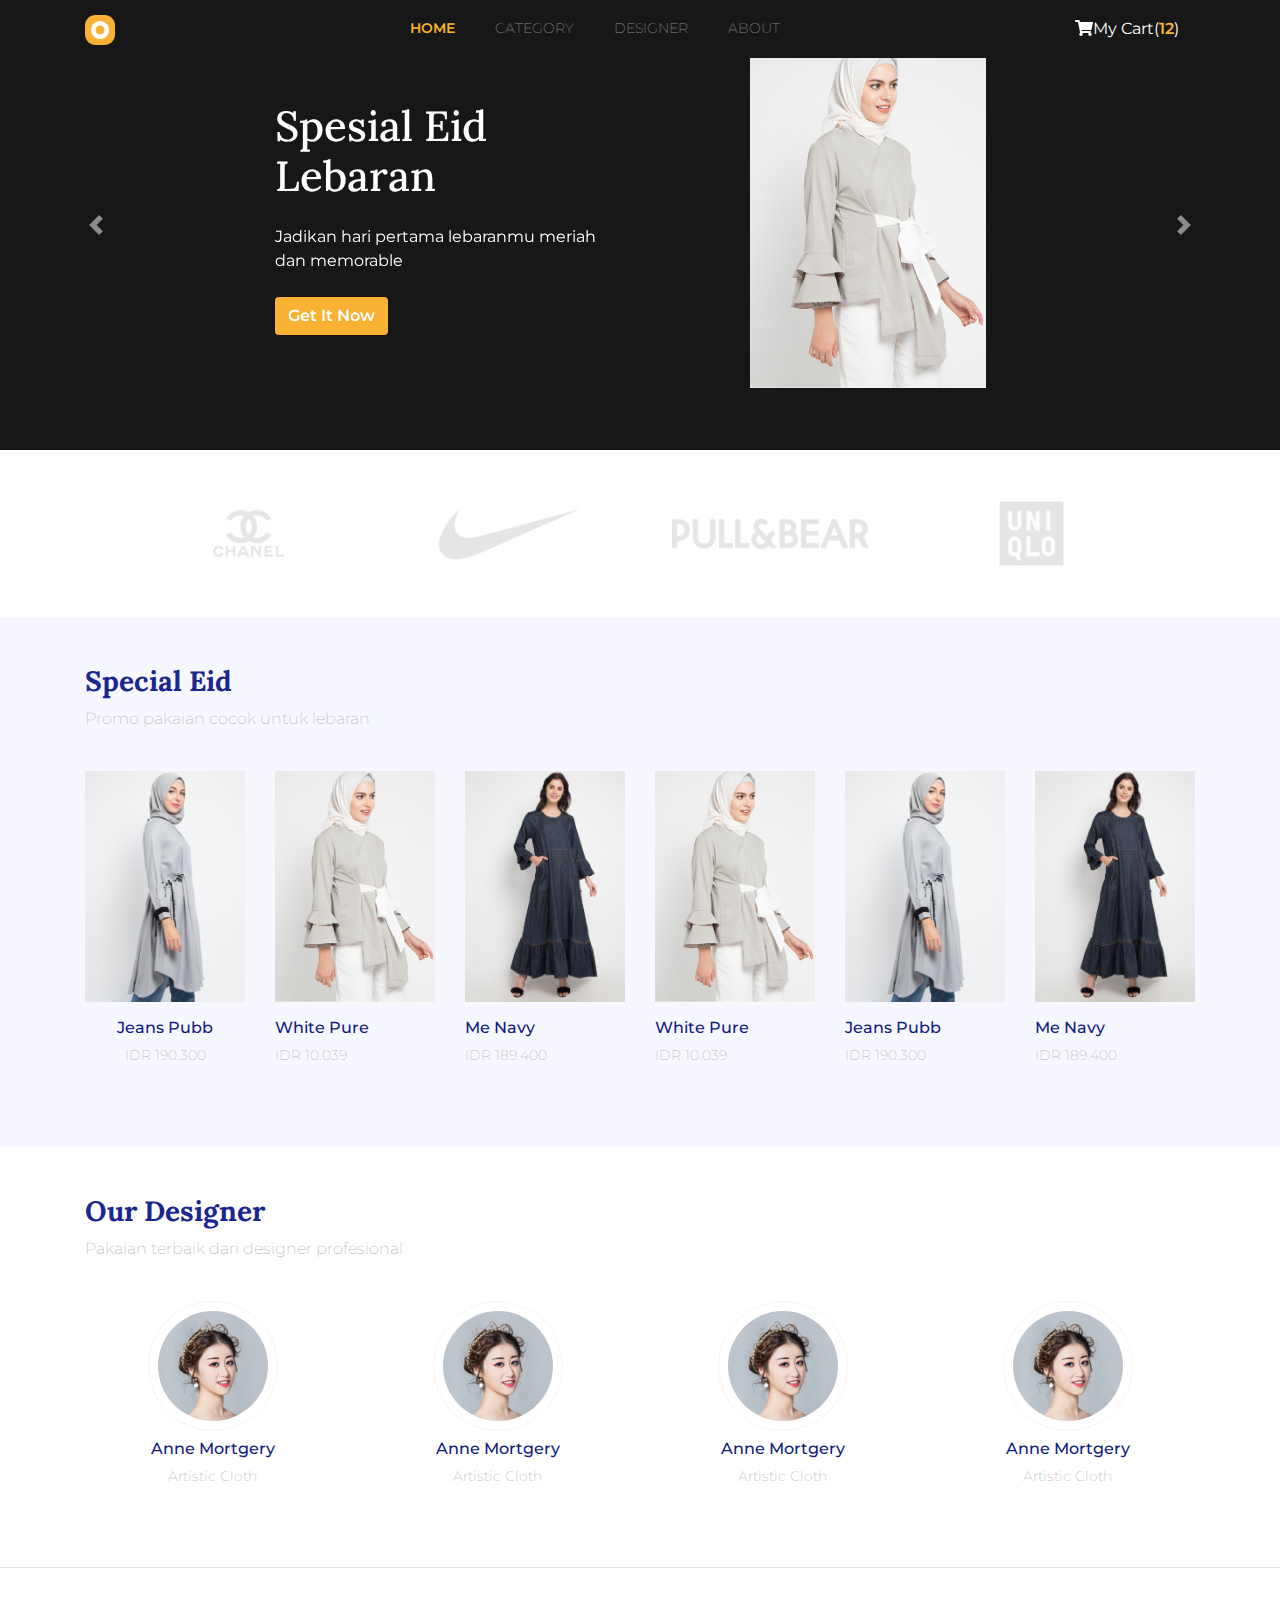
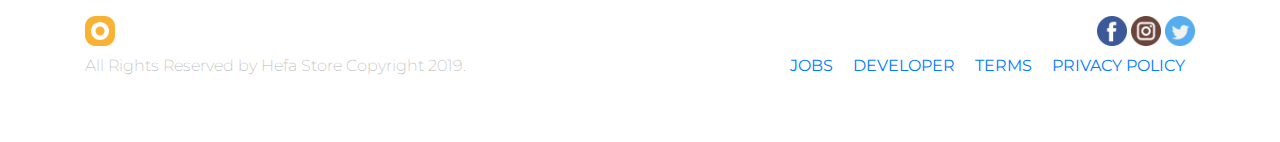
<file: index.html>
<!doctype html>
<html lang="en">
  <head>
    <!-- Required meta tags -->
    <meta charset="utf-8">
    <meta name="viewport" content="width=device-width, initial-scale=1, shrink-to-fit=no">

    <!-- Bootstrap CSS -->
    <link rel="stylesheet" href="css/bootstrap.min.css">

    <!-- Font Awesome -->
    <link rel="stylesheet" href="css/all.css">

    <!-- Google Fonts -->
    <link rel="preconnect" href="https://fonts.googleapis.com">
    <link rel="preconnect" href="https://fonts.gstatic.com" crossorigin>    
    <link href="https://fonts.googleapis.com/css2?family=Lora:wght@400;700&family=Montserrat:wght@200;400;600&display=swap" rel="stylesheet">

    <!-- My CSS -->
    <link rel="stylesheet" href="css/style.css">

    <title>Hefa Store</title>
  </head>
  <body>
    <!-- Navbar --> 
    <nav class="navbar navbar-expand-lg navbar-dark fixed-top">
      <div class="container">
        <a class="navbar-brand" href="#">
          <img src="asset/elements/logo_small.png" width="30" height="30" alt="">
        </a>
        <button class="navbar-toggler" type="button" data-toggle="collapse" data-target="#navbarNav" aria-controls="navbarNav" aria-expanded="false" aria-label="Toggle navigation">
          <span class="navbar-toggler-icon"></span>
        </button>
        <div class="collapse navbar-collapse" id="navbarNav">
          <ul class="navbar-nav text-uppercase mx-auto">
            <li class="nav-item active">
              <a class="nav-link" href="#">Home</a>
            </li>
            <li class="nav-item">
              <a class="nav-link" href="#">Category</a>
            </li>
            <li class="nav-item">
              <a class="nav-link" href="#">Designer</a>
            </li>
            <li class="nav-item-last">
              <a class="nav-link" href="#">About</a>
            </li>
          </ul>
          <a href="" class="nav-link text-white"><i class="fas fa-shopping-cart"></i>My Cart(<span>12</span>)</a>
        </div>
       </div>
      </nav>
    <!-- Navbar Ends Here -->

    <!-- Carousel -->
    <div id="carouselExampleControls" class="carousel slide" data-ride="carousel">
      <div class="carousel-inner">
        <div class="container pt-5">
        <div class="carousel-item active">
          <div class="row align-items-center">
            <div class="col-md-4 offset-2 text-white">
              <h1>Spesial Eid Lebaran</h1>
              <p class="mt-4 mb-4">Jadikan hari pertama lebaranmu meriah dan memorable</p>
              <a href="singlepage.html" class="btn btn-carousel text-white">Get It Now</a>
            </div>
            <div class="col-md-5 offset-1 d-none d-md-block">
              <img src="asset/elements/p.png">
            </div>
          </div>
        </div>
        <!-- <div class="carousel-item">
          <div class="row align-items-center">
            <div class="col-4 offset-2 text-white">
              <h1>Spesial Eid Lebaran</h1>
              <p class="mt-4 mb-4">Jadikan hari pertama lebaranmu meriah dan memorable</p>
              <a href="" class="btn text-white">Get It Now</a>
            </div>
            <div class="col-5 offset-1">
              <img src="asset/elements/p.png">
            </div>
          </div>
        </div> -->
        <!-- <div class="carousel-item">
          <div class="row align-items-center">
            <div class="col-4 offset-2 text-white">
              <h1>Spesial Eid Lebaran</h1>
              <p class="mt-4 mb-4">Jadikan hari pertama lebaranmu meriah dan memorable</p>
              <a href="" class="btn text-white">Get It Now</a>
            </div>
            <div class="col-5 offset-1">
              <img src="asset/elements/p.png">
            </div>
          </div>
        </div> -->
      </div>
      </div>
      <a class="carousel-control-prev" href="#carouselExampleControls" role="button" data-slide="prev">
        <span class="carousel-control-prev-icon" aria-hidden="true"></span>
        <span class="sr-only">Previous</span>
      </a>
      <a class="carousel-control-next" href="#carouselExampleControls" role="button" data-slide="next">
        <span class="carousel-control-next-icon" aria-hidden="true"></span>
        <span class="sr-only">Next</span>
      </a>
    </div>
    <!-- Carousel End -->

    <!-- Brands -->
    <section class="brands">
      <div class="container">
        <div class="row p-5 text-center">
          <div class="col-md">
            <img src="asset/brands/cc.png" class="img-fluid">
          </div>
          <div class="col-md">
            <img src="asset/brands/nike.png" class="img-fluid">
          </div>
          <div class="col-md">
            <img src="asset/brands/pnb.png" class="img-fluid">
          </div>
          <div class="col-md">
            <img src="asset/brands/uniqlo.png" class="img-fluid">
          </div>
        </div>
      </div>
    </section>
    <!-- Brands End -->

    <!-- Features -->
    <section class="features p-5">
      <div class="container">
        <div class="row">
          <div class="col">
            <h3>Special Eid</h3>
            <p>Promo pakaian cocok untuk lebaran</p>
          </div>
        </div>
        <div class="row pt-4">
          <div class="col-6 col-sm-4 col-md-3 col-lg-2">
            <figure class="figure">
            <div class="figure-img">
                <img src="asset/elements/p-8.png" class="figure-img img-fluid" alt="A generic square placeholder image with rounded corners in a figure.">     
              <a href="" class="d-flex justify-content-center">
                <img src="asset/img/detail.png" class="align-self-center">
              </a>
              </div>
              <figcaption class="figure-caption text-center">
                <h5>Jeans Pubb</h5>
                <p>IDR 190.300</p>
              </figcaption>
            </figure>
          </div>
          <div class="col-6 col-sm-4 col-md-3 col-lg-2">
            <figure class="figure">
              <div class="figure-img">
                <img src="asset/elements/p-9.png" class="figure-img img-fluid" alt="A generic square placeholder image with rounded corners in a figure.">     
              <a href="" class="d-flex justify-content-center">
                <img src="asset/img/detail.png" class="align-self-center">
              </a>
              </div>
              <figcaption class="figure-caption">
                <h5>White Pure</h5>
                <p>IDR 10.039</p>
              </figcaption>
            </figure>
          </div>
          <div class="col-6 col-sm-4 col-md-3 col-lg-2">
            <figure class="figure">
              <div class="figure-img">
                <img src="asset/elements/p-19.png" class="figure-img img-fluid" alt="A generic square placeholder image with rounded corners in a figure.">     
              <a href="" class="d-flex justify-content-center">
                <img src="asset/img/detail.png" class="align-self-center">
              </a>
              </div>
              <figcaption class="figure-caption">
                <h5>Me Navy</h5>
                <p>IDR 189.400</p>
              </figcaption>
            </figure>
            </div>
          <div class="col-6 col-sm-4 col-md-3 col-lg-2">
            <figure class="figure">
              <div class="figure-img">
                <img src="asset/elements/p-9.png" class="figure-img img-fluid" alt="A generic square placeholder image with rounded corners in a figure.">     
              <a href="" class="d-flex justify-content-center">
                <img src="asset/img/detail.png" class="align-self-center">
              </a>
              </div>
              <figcaption class="figure-caption">
                <h5>White Pure</h5>
                <p>IDR 10.039</p>
              </figcaption>
            </figure>
            </div>
          <div class="col-6 col-sm-4 col-md-3 col-lg-2">
            <figure class="figure">
              <div class="figure-img">
                <img src="asset/elements/p-8.png" class="figure-img img-fluid" alt="A generic square placeholder image with rounded corners in a figure.">     
              <a href="" class="d-flex justify-content-center">
                <img src="asset/img/detail.png" class="align-self-center">
              </a>
              </div>
              <figcaption class="figure-caption">
                <h5>Jeans Pubb</h5>
                <p>IDR 190.300</p>
              </figcaption>
            </figure>
            </div>
          <div class="col-6 col-sm-4 col-md-3 col-lg-2">
            <figure class="figure">
              <div class="figure-img">
                <img src="asset/elements/p-19.png" class="figure-img img-fluid" alt="A generic square placeholder image with rounded corners in a figure.">     
              <a href="" class="d-flex justify-content-center">
                <img src="asset/img/detail.png" class="align-self-center">
              </a>
              </div>
              <figcaption class="figure-caption">
                <h5>Me Navy</h5>
                <p>IDR 189.400</p>
              </figcaption>
            </figure>
          </div>
        </div>
      </div>
      </section>
      <!-- Features -->

    
<!-- Our Designer -->
    <section class="designer p-5">
      <div class="container">
        <div class="row">
          <div class="col">
            <h3>Our Designer</h3>
            <p>Pakaian terbaik dari designer profesional
            </p>
          </div>
        </div>
        <div class="row pt-4 text-lg-center text-md-left">
          <div class="col-6 col-sm-4 col-md-3 col-lg-3">
            <figure class="figure">
            <img src="asset/designers/1.png" class="figure-img img-fluid">
              <figcaption class="figure-caption text-center">
                <h5>Anne Mortgery</h5>
                <p>Artistic Cloth</p>
              </figcaption>
            </figure>
          </div>
          <div class="col-6 col-sm-4 col-md-3 col-lg-3">
            <figure class="figure">
            <img src="asset/designers/1.png" class="figure-img img-fluid">
              <figcaption class="figure-caption text-center">
                <h5>Anne Mortgery</h5>
                <p>Artistic Cloth</p>
              </figcaption>
            </figure>
          </div>
          <div class="col-6 col-sm-4 col-md-3 col-lg-3">
            <figure class="figure">
            <img src="asset/designers/1.png" class="figure-img img-fluid">
              <figcaption class="figure-caption text-center">
                <h5>Anne Mortgery</h5>
                <p>Artistic Cloth</p>
              </figcaption>
            </figure>
          </div>
          <div class="col-6 col-sm-4 col-md-3 col-lg-3">
            <figure class="figure">
            <img src="asset/designers/1.png" class="figure-img img-fluid">
              <figcaption class="figure-caption text-center">
                <h5>Anne Mortgery</h5>
                <p>Artistic Cloth</p>
              </figcaption>
            </figure>
          </div>
        
        </div>
      </div>
    </section>
    <!-- Our Designer End -->


    <!-- Footer -->

    <footer class="border-top p-5">
    <div class="container">
      <div class="row justify-content-between align-items-center">
        <div class="col-1">
          <img src="asset/elements/logo_small.png" width="30px" height="30px">
        </div>
        <div class="col-2 text-right">
         <a href="">
           <img src="asset/img/social/fb.png">
          </a>
          <a href="">
            <img src="asset/img/social/ig.png">
           </a>
           <a href="">
            <img src="asset/img/social/twitter.png">
           </a>
        </div>
      </div>

      <div class="row mt-2 justify-content-between align-items-center">
        <div class="col-5">
          <p>All Rights Reserved by Hefa Store Copyright 2019.</p>
        </div>
        <div class="col-5">
          <ul class="d-flex text-uppercase">
            <a href="" class="footer-item">Jobs</a>
            <a href="" class="footer-item">Developer</a>
            <a href="" class="footer-item">Terms</a>
            <a href="" class="">Privacy Policy</a>
          </ul>
         </div>
      </div>

    </div>
    </footer>
    
    <!-- Footer End -->













    <!-- Optional JavaScript -->
    <!-- jQuery first, then Popper.js, then Bootstrap JS, then FontAwesome JS-->
    <script src="js/jquery-3.6.0.slim.min.js"></script>
    <script src="js/popper.min.js"></script>
    <script src="js/bootstrap.min.js"></script>
    <script src="js/all.js"></script>
  </body>
</html>
</file>
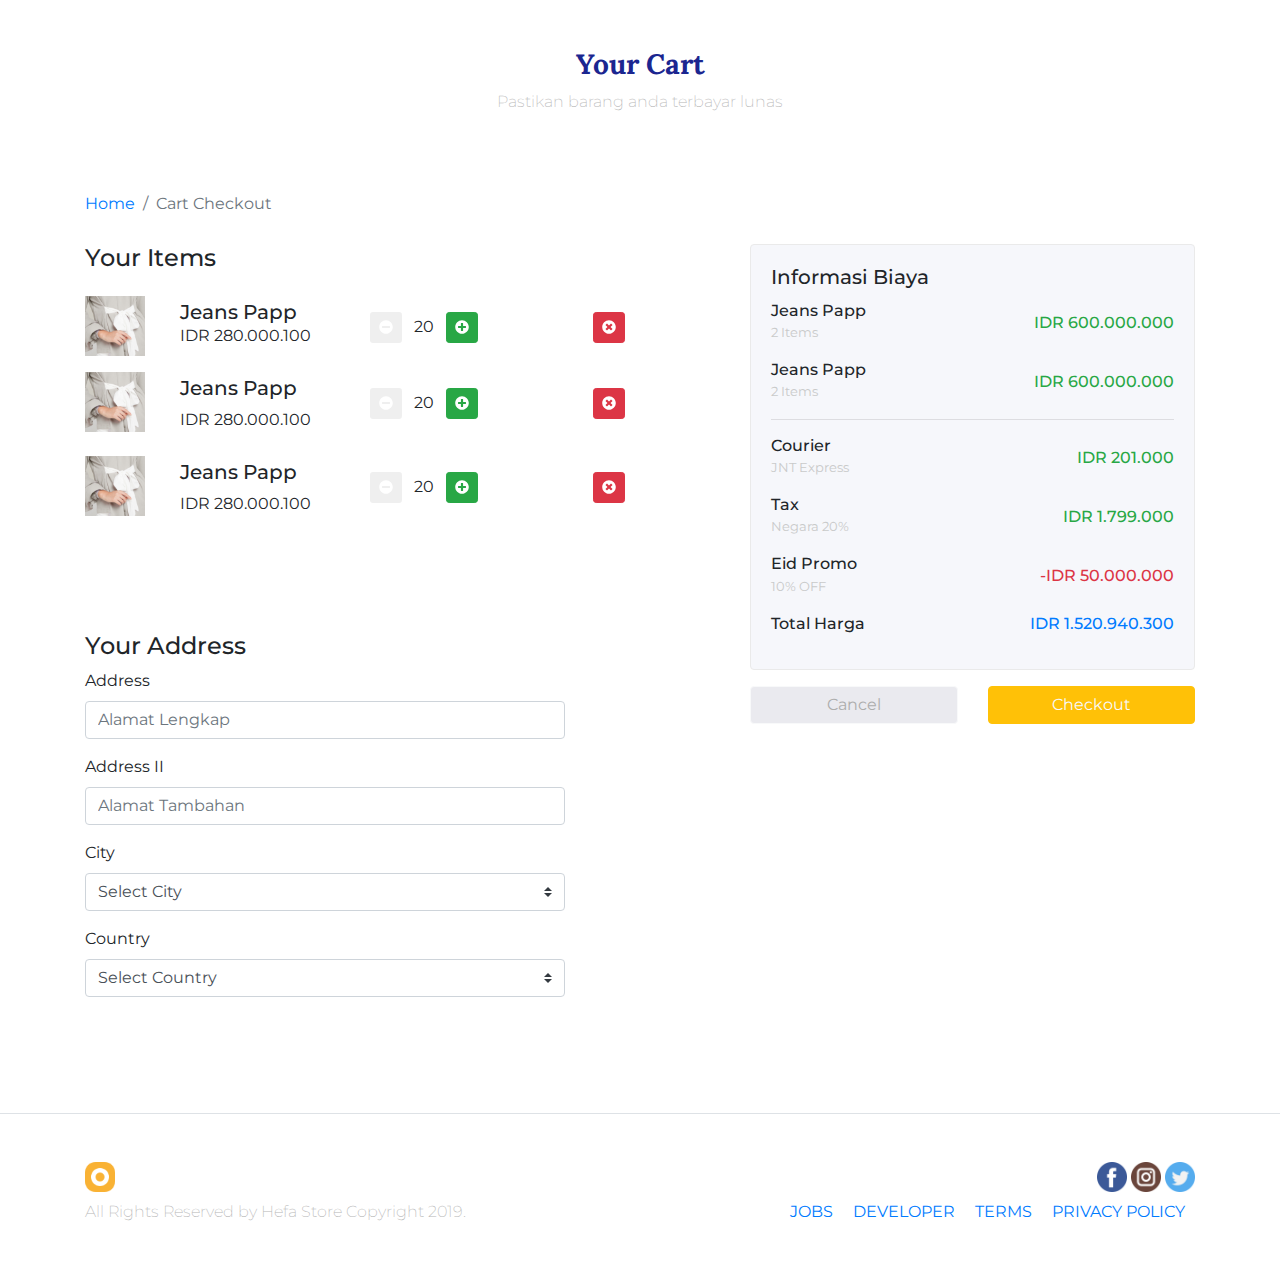
<file: cart.html>
<!doctype html>
<html lang="en">

<head>
    <!-- Required meta tags -->
    <meta charset="utf-8">
    <meta name="viewport" content="width=device-width, initial-scale=1, shrink-to-fit=no">

    <!-- Bootstrap CSS -->
    <link rel="stylesheet" href="css/bootstrap.min.css">

    <!-- Font Awesome -->
    <link rel="stylesheet" href="css/all.css">

    <!-- Google Fonts -->
    <link rel="preconnect" href="https://fonts.googleapis.com">
    <link rel="preconnect" href="https://fonts.gstatic.com" crossorigin>
    <link
        href="https://fonts.googleapis.com/css2?family=Lora:wght@400;700&family=Montserrat:wght@200;400;600&display=swap"
        rel="stylesheet">

    <!-- My CSS -->
    <link rel="stylesheet" href="css/style.css">

    <title>Hefa Store</title>
</head>

<body>

    <div class="container cart-header">
        <div class="row text-center mt-5 mb-3">
            <div class="col">
                <h3>Your Cart</h3>
                <p>Pastikan barang anda terbayar lunas</p>
            </div>
        </div>
    </div>



    <!-- Breadcrumb -->
    <div class="container mt-5">
        <nav>
            <ol class="breadcrumb bg-transparent cart-breadcrumb pl-0">
                <li class="breadcrumb-item"><a href="index.html">Home</a></li>
                <li class="breadcrumb-item active" aria-current="page">Cart Checkout</li>
            </ol>
        </nav>
    </div>
    <!-- Breadcrum end -->

    <!-- Cart -->
    <section class="cart">
        <div class="container">
            <div class="row">
                <div class="col-lg-6">
                    <h4>Your Items</h5>
                        <div class="row mt-4">
                            <div class="col-2">
                                <img src="asset/img/cartitem.png" alt="">
                            </div>
                            <div class="col-4 mt-1">
                                <h5 class="m-0">Jeans Papp</h5>
                                <p class="">IDR 280.000.100</p>
                            </div>
                            <div class="col-4 mt-3">
                                <button type="btn" class="btn btn-sm"><i class="fas fa-minus-circle"
                                        style="color: white;"></i></button>
                                <span class="mx-2">20</span>
                                <button type="btn" class="btn btn-sm btn-success"><i
                                        class="fas fa-plus-circle"></i></button>
                            </div>
                            <div class="col-2 mt-3 text-right">
                                <button type="btn" class="btn btn-sm btn-danger"><i
                                        class="fas fa-times-circle"></i></button>

                            </div>
                        </div>
                        <div class="row mt-2">
                            <div class="col-2">
                                <img src="asset/img/cartitem.png" alt="">
                            </div>
                            <div class="col-4 mt-1">
                                <h5>Jeans Papp</h5>
                                <p>IDR 280.000.100</p>
                            </div>
                            <div class="col-4 mt-3">
                                <button type="btn" class="btn btn-sm"><i class="fas fa-minus-circle"
                                        style="color: white;"></i></button>
                                <span class="mx-2">20</span>
                                <button type="btn" class="btn btn-sm btn-success"><i
                                        class="fas fa-plus-circle"></i></button>
                            </div>
                            <div class="col-2 mt-3 text-right">
                                <button type="btn" class="btn btn-sm btn-danger"><i
                                        class="fas fa-times-circle"></i></button>

                            </div>
                        </div>
                        <div class="row mt-2">
                            <div class="col-2">
                                <img src="asset/img/cartitem.png" alt="">
                            </div>
                            <div class="col-4 mt-1">
                                <h5>Jeans Papp</h5>
                                <p>IDR 280.000.100</p>
                            </div>
                            <div class="col-4 mt-3">
                                <button type="btn" class="btn btn-sm"><i class="fas fa-minus-circle"
                                        style="color: white;"></i></button>
                                <span class="mx-2">20</span>
                                <button type="btn" class="btn btn-sm btn-success"><i
                                        class="fas fa-plus-circle"></i></button>
                            </div>
                            <div class="col-2 mt-3 text-right">
                                <button type="btn" class="btn btn-sm btn-danger"><i
                                        class="fas fa-times-circle"></i></button>

                            </div>
                        </div>

                        <h4 class="cart-address">Your Address</h4>
                        <form class="col-lg-11 pl-0 col-12">
                            <div class="form-group">
                                <label for="address">Address</label>
                                <input type="text" class="form-control" id="address" aria-describedby="emailHelp"
                                    placeholder="Alamat Lengkap">
                            </div>
                            <div class="form-group">
                                <label for="address">Address II</label>
                                <input type="text" class="form-control" id="address" aria-describedby="emailHelp"
                                    placeholder="Alamat Tambahan">
                            </div>
                            <div class="form-group">
                                <label for="city">City</label>
                                <select class="custom-select" id="city">
                                    <option>Select City</option>
                                    <option>Bandung</option>
                                    <option>Jakarta</option>
                                    <option>Surabaya</option>
                                </select>
                            </div>
                            <div class="form-group">
                                <label for="country">Country</label>
                                <select class="custom-select" id="country">
                                    <option>Select Country</option>
                                    <option>Indonesia</option>
                                    <option>Malaysia</option>
                                    <option>Singapura</option>
                                </select>
                            </div>

                        </form>
                </div>
                <div class="col-lg-5 offset-lg-1 mt-3 mt-lg-0">
                    <div class="card checkout-detail">
                        <div class="card-body">
                            <h5 class="card-title">Informasi Biaya</h5>
                            <div class="row">
                                <div class="col">
                                    <h6 class="m-0">Jeans Papp</h6>
                                    <small style="color: #c9caca;">2 Items</small>
                                </div>
                                <div class="col d-flex justify-content-end">
                                    <h6 class="m-0 text-success align-self-center">IDR 600.000.000</h6>
                                </div>
                            </div>
                            <div class="row mt-3">
                                <div class="col">
                                    <h6 class="m-0">Jeans Papp</h6>
                                    <small style="color: #c9caca;">2 Items</small>
                                </div>
                                <div class="col d-flex justify-content-end">
                                    <h6 class="m-0 text-success align-self-center">IDR 600.000.000</h6>
                                </div>
                            </div>

                            <hr>

                            <div class="row mt-3">
                                <div class="col">
                                    <h6 class="m-0">Courier</h6>
                                    <small style="color: #c9caca;">JNT Express</small>
                                </div>
                                <div class="col d-flex justify-content-end">
                                    <h6 class="m-0 text-success align-self-center">IDR 201.000</h6>
                                </div>
                            </div>

                            <div class="row mt-3">
                                <div class="col">
                                    <h6 class="m-0">Tax</h6>
                                    <small style="color: #c9caca;">Negara 20%</small>
                                </div>
                                <div class="col d-flex justify-content-end">
                                    <h6 class="m-0 text-success align-self-center">IDR 1.799.000 </h6>
                                </div>
                            </div>

                            <div class="row mt-3">
                                <div class="col">
                                    <h6 class="m-0">Eid Promo</h6>
                                    <small style="color: #c9caca;">10% OFF</small>
                                </div>
                                <div class="col d-flex justify-content-end">
                                    <h6 class="m-0 text-danger align-self-center">-IDR 50.000.000</h6>
                                </div>
                            </div>


                            <div class="row mt-3 pb-3">
                                <div class="col">
                                    <h6 class="m-0">Total Harga</h6>
                                </div>
                                <div class="col d-flex justify-content-end">
                                    <h6 class="m-0 text-primary align-self-center">IDR 1.520.940.300 </h6>
                                </div>
                            </div>
                        </div>
                    </div>
                     
                    <div class="row mt-3">
                        <div class="col">
                            <a href="" class="btn btn-light btn-block" style="background-color: #EAEAEF; color: #ADADAD;">Cancel</a>
                        </div>
                        <div class="col">
                            <a href="" class="btn btn-warning text-light btn-block" data-toggle="modal" data-target="#exampleModal">Checkout</a>
                        </div>
                    </div>

                </div>
            </div>
        </div>
    </section>
    <!-- Cart End -->


  <!-- Modal -->
  <div class="modal fade" id="exampleModal" tabindex="-1" role="dialog" aria-labelledby="exampleModalLabel" aria-hidden="true">
    <div class="modal-dialog" role="document">
      <div class="modal-content">
        
        <div class="modal-body text-center">
          <img src="asset/img/sukses_checkout.png" class="mb-5" alt="">
          <h3>Checkout Berhasil</h3>
          <p>Anda akan mendapatkan barang anda<br>
            dalam beberapa hari</p>
            <a href="index.html" class="btn mt-3" style="background-color: #EAEAEF; color: #ADADAD;">Home</a>
        </div>
      </div>
    </div>
  </div>
    <!-- Modal End -->







    <!-- Footer -->
    <footer class="border-top p-5">
        <div class="container">
            <div class="row justify-content-between align-items-center">
                <div class="col-1">
                    <img src="asset/elements/logo_small.png" width="30px" height="30px">
                </div>
                <div class="col-2 text-right">
                    <a href="">
                        <img src="asset/img/social/fb.png">
                    </a>
                    <a href="">
                        <img src="asset/img/social/ig.png">
                    </a>
                    <a href="">
                        <img src="asset/img/social/twitter.png">
                    </a>
                </div>
            </div>

            <div class="row mt-2 justify-content-between align-items-center">
                <div class="col-lg-5">
                    <p>All Rights Reserved by Hefa Store Copyright 2019.</p>
                </div>
                <div class="col-lg-5">
                    <ul class="d-flex text-uppercase">
                        <a href="" class="footer-item">Jobs</a>
                        <a href="" class="footer-item">Developer</a>
                        <a href="" class="footer-item">Terms</a>
                        <a href="" class="">Privacy Policy</a>
                    </ul>
                </div>
            </div>

        </div>
    </footer>
    <!-- Footer End -->


    <script src="js/jquery-3.6.0.slim.min.js"></script>
    <script src="js/popper.min.js"></script>
    <script src="js/bootstrap.min.js"></script>
    <script src="js/all.js"></script>
</body>

</html>
</file>
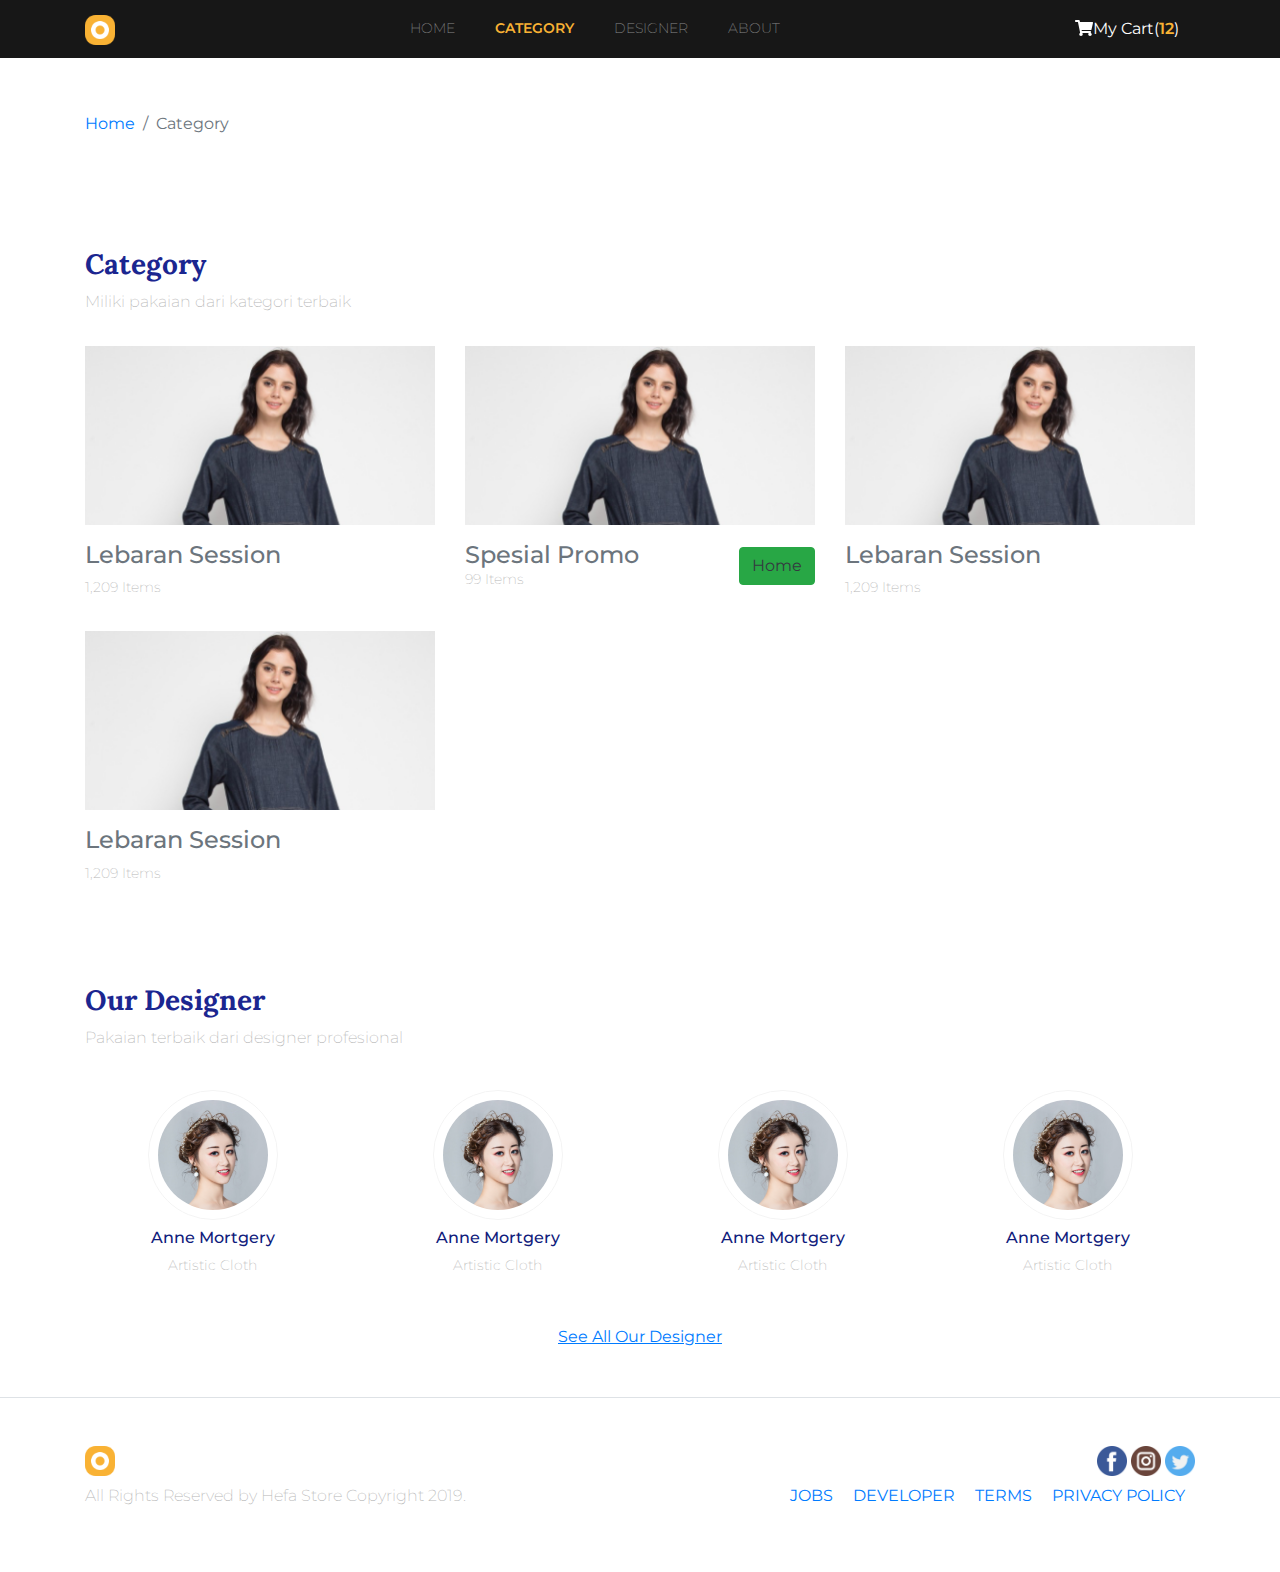
<file: category.html>
<!doctype html>
<html lang="en">

<head>
    <!-- Required meta tags -->
    <meta charset="utf-8">
    <meta name="viewport" content="width=device-width, initial-scale=1, shrink-to-fit=no">

    <!-- Bootstrap CSS -->
    <link rel="stylesheet" href="css/bootstrap.min.css">

    <!-- Font Awesome -->
    <link rel="stylesheet" href="css/all.css">

    <!-- Google Fonts -->
    <link rel="preconnect" href="https://fonts.googleapis.com">
    <link rel="preconnect" href="https://fonts.gstatic.com" crossorigin>
    <link
        href="https://fonts.googleapis.com/css2?family=Lora:wght@400;700&family=Montserrat:wght@200;400;600&display=swap"
        rel="stylesheet">

    <!-- My CSS -->
    <link rel="stylesheet" href="css/style.css">

    <title>Hefa Store</title>
</head>

<body>
    <!-- Navbar -->
    <nav class="navbar navbar-expand-lg navbar-dark fixed-top">
        <div class="container">
            <a class="navbar-brand" href="#">
                <img src="asset/elements/logo_small.png" width="30" height="30" alt="">
            </a>
            <button class="navbar-toggler" type="button" data-toggle="collapse" data-target="#navbarNav"
                aria-controls="navbarNav" aria-expanded="false" aria-label="Toggle navigation">
                <span class="navbar-toggler-icon"></span>
            </button>
            <div class="collapse navbar-collapse" id="navbarNav">
                <ul class="navbar-nav text-uppercase mx-auto">
                    <li class="nav-item">
                        <a class="nav-link" href="#">Home</a>
                    </li>
                    <li class="nav-item active">
                        <a class="nav-link" href="#">Category</a>
                    </li>
                    <li class="nav-item">
                        <a class="nav-link" href="#">Designer</a>
                    </li>
                    <li class="nav-item-last">
                        <a class="nav-link" href="#">About</a>
                    </li>
                </ul>
                <a href="" class="nav-link text-white"><i class="fas fa-shopping-cart"></i>My Cart(<span>12</span>)</a>
            </div>
        </div>
    </nav>
    <!-- Navbar Ends Here -->

    <!-- Breadcrumb -->
    <div class="container mt-5">
        <nav>
            <ol class="breadcrumb bg-transparent pl-0">
                <li class="breadcrumb-item"><a href="index.html">Home</a></li>
                <li class="breadcrumb-item active" aria-current="page">Category</li>
            </ol>
        </nav>
    </div>
    <!-- Breadcrum end -->


    <!-- Product Category -->
    <section class="product-category">
        <div class="container">
            <div class="row">
                <div class="col">
                    <h3>Category</h3>
                    <p>Miliki pakaian dari kategori terbaik</p>
                </div>
            </div>
            <div class="row mt-3">
                <div class="col-4">
                    <figure class="figure">
                        <div class="figure-img">
                          <img src="asset/img/1.png" class="figure-img img-fluid" alt=""> 
                        </div>
                        <figcaption class="figure-caption">
                              <div>
                                  <h4>Lebaran Session</h4>
                                  <p>1,209 Items</p>
                              </div>
                        </figcaption>
                      </figure>
                </div>
                <div class="col-4">
                    <figure class="figure">
                        <div class="figure-img">
                          <img src="asset/img/1.png" class="figure-img img-fluid" alt=""> 
                        </div>
                        <figcaption class="figure-caption">
                          <div class="row">
                              <div class="col-8">
                                  <h4 class="m-0">Spesial Promo</h4>
                                  <p class="m-0">99 Items</p>
                              </div>
                              <div class="col-4 d-flex justify-content-end">
                                <a href="index.html" class="btn text-dark btn-success align-self-center">Home</a>
                              </div>
                          </div>
                        </figcaption>
                      </figure>
                </div>
                <div class="col-4">
                    <figure class="figure">
                        <div class="figure-img">
                          <img src="asset/img/1.png" class="figure-img img-fluid" alt=""> 
                        </div>
                        <figcaption class="figure-caption">
                              <div>
                                  <h4>Lebaran Session</h4>
                                  <p>1,209 Items</p>
                              </div>
                        </figcaption>
                      </figure>
                </div>
                <div class="col-4">
                    <figure class="figure">
                        <div class="figure-img">
                          <img src="asset/img/1.png" class="figure-img img-fluid" alt=""> 
                        </div>
                        <figcaption class="figure-caption">
                              <div>
                                  <h4>Lebaran Session</h4>
                                  <p>1,209 Items</p>
                              </div>
                        </figcaption>
                      </figure>
                </div>
            </div>
        </div>
    </section>
    <!-- Product Category -->

    <!-- Our Designer -->
    <section class="designer p-5">
        <div class="container">
          <div class="row">
            <div class="col">
              <h3>Our Designer</h3>
              <p>Pakaian terbaik dari designer profesional
              </p>
            </div>
          </div>
          <div class="row pt-4 text-lg-center text-md-left">
            <div class="col-6 col-sm-4 col-md-3 col-lg-3">
              <figure class="figure">
              <img src="asset/designers/1.png" class="figure-img img-fluid">
                <figcaption class="figure-caption text-center">
                  <h5>Anne Mortgery</h5>
                  <p>Artistic Cloth</p>
                </figcaption>
              </figure>
            </div>
            <div class="col-6 col-sm-4 col-md-3 col-lg-3">
              <figure class="figure">
              <img src="asset/designers/1.png" class="figure-img img-fluid">
                <figcaption class="figure-caption text-center">
                  <h5>Anne Mortgery</h5>
                  <p>Artistic Cloth</p>
                </figcaption>
              </figure>
            </div>
            <div class="col-6 col-sm-4 col-md-3 col-lg-3">
              <figure class="figure">
              <img src="asset/designers/1.png" class="figure-img img-fluid">
                <figcaption class="figure-caption text-center">
                  <h5>Anne Mortgery</h5>
                  <p>Artistic Cloth</p>
                </figcaption>
              </figure>
            </div>
            <div class="col-6 col-sm-4 col-md-3 col-lg-3">
              <figure class="figure">
              <img src="asset/designers/1.png" class="figure-img img-fluid">
                <figcaption class="figure-caption text-center">
                  <h5>Anne Mortgery</h5>
                  <p>Artistic Cloth</p>
                </figcaption>
              </figure>
            </div>
          
          </div>
          <div class="col text-center mt-3">
              <a href="" class="text-underline"><u>See All Our Designer</u></a>
          </div>
        </div>
      </section>
      <!-- Our Designer End -->







    <!-- Footer -->
    <footer class="border-top p-5">
        <div class="container">
            <div class="row justify-content-between align-items-center">
                <div class="col-1">
                    <img src="asset/elements/logo_small.png" width="30px" height="30px">
                </div>
                <div class="col-2 text-right">
                    <a href="">
                        <img src="asset/img/social/fb.png">
                    </a>
                    <a href="">
                        <img src="asset/img/social/ig.png">
                    </a>
                    <a href="">
                        <img src="asset/img/social/twitter.png">
                    </a>
                </div>
            </div>

            <div class="row mt-2 justify-content-between align-items-center">
                <div class="col-5">
                    <p>All Rights Reserved by Hefa Store Copyright 2019.</p>
                </div>
                <div class="col-5">
                    <ul class="d-flex text-uppercase">
                        <a href="" class="footer-item">Jobs</a>
                        <a href="" class="footer-item">Developer</a>
                        <a href="" class="footer-item">Terms</a>
                        <a href="" class="">Privacy Policy</a>
                    </ul>
                </div>
            </div>

        </div>
    </footer>
    <!-- Footer End -->


    <script src="js/jquery-3.6.0.slim.min.js"></script>
    <script src="js/popper.min.js"></script>
    <script src="js/bootstrap.min.js"></script>
    <script src="js/all.js"></script>
</body>

</html>
</file>
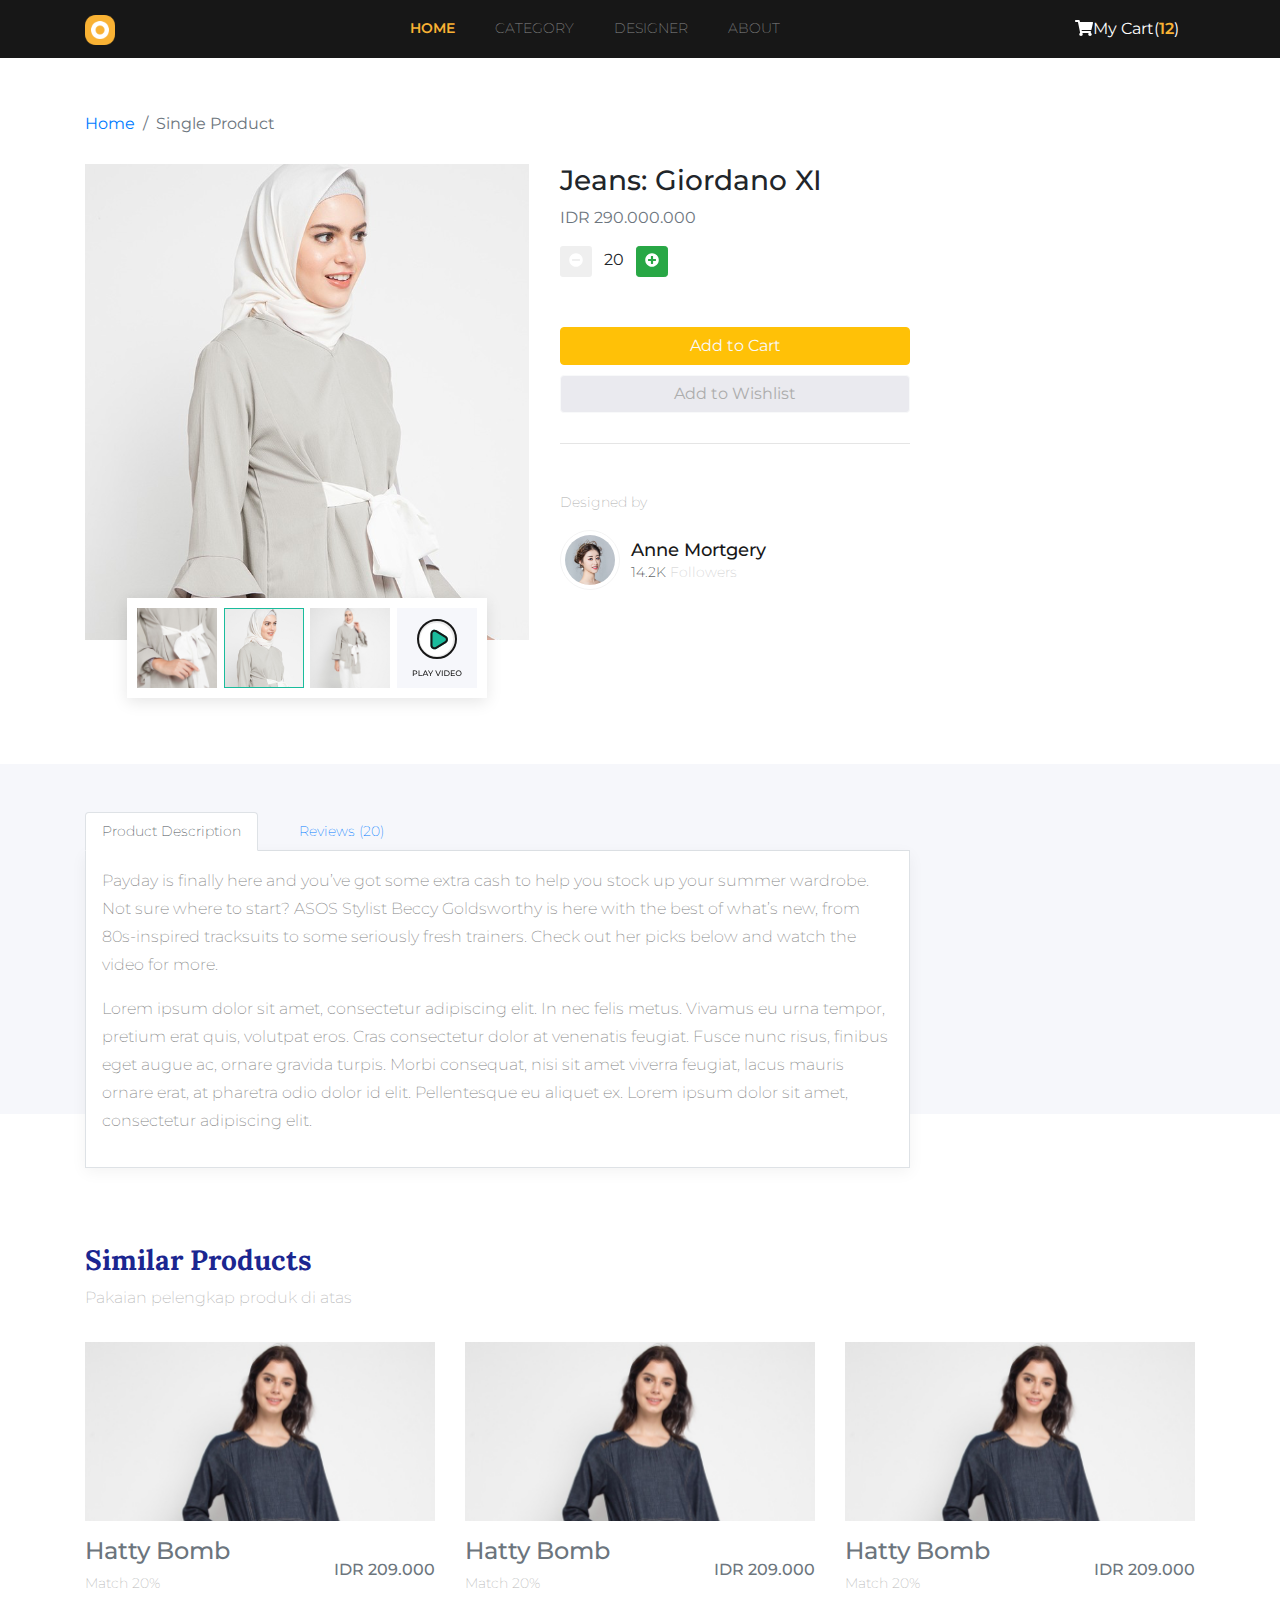
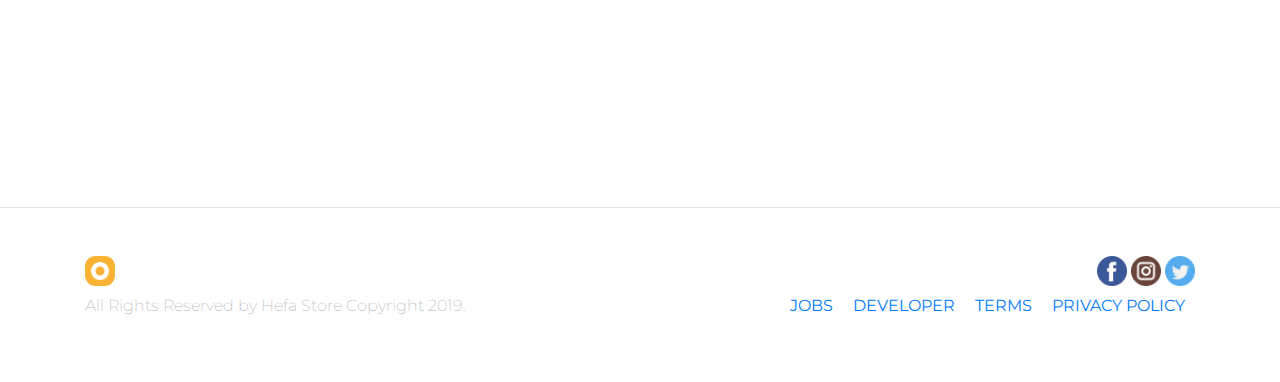
<file: singlepage.html>
<!doctype html>
<html lang="en">

<head>
    <!-- Required meta tags -->
    <meta charset="utf-8">
    <meta name="viewport" content="width=device-width, initial-scale=1, shrink-to-fit=no">

    <!-- Bootstrap CSS -->
    <link rel="stylesheet" href="css/bootstrap.min.css">

    <!-- Font Awesome -->
    <link rel="stylesheet" href="css/all.css">

    <!-- Google Fonts -->
    <link rel="preconnect" href="https://fonts.googleapis.com">
    <link rel="preconnect" href="https://fonts.gstatic.com" crossorigin>
    <link
        href="https://fonts.googleapis.com/css2?family=Lora:wght@400;700&family=Montserrat:wght@200;400;600&display=swap"
        rel="stylesheet">

    <!-- My CSS -->
    <link rel="stylesheet" href="css/style.css">

    <title>Hefa Store</title>
</head>

<body>
    <!-- Navbar -->
    <nav class="navbar navbar-expand-lg navbar-dark fixed-top">
        <div class="container">
            <a class="navbar-brand" href="#">
                <img src="asset/elements/logo_small.png" width="30" height="30" alt="">
            </a>
            <button class="navbar-toggler" type="button" data-toggle="collapse" data-target="#navbarNav"
                aria-controls="navbarNav" aria-expanded="false" aria-label="Toggle navigation">
                <span class="navbar-toggler-icon"></span>
            </button>
            <div class="collapse navbar-collapse" id="navbarNav">
                <ul class="navbar-nav text-uppercase mx-auto">
                    <li class="nav-item active">
                        <a class="nav-link" href="#">Home</a>
                    </li>
                    <li class="nav-item">
                        <a class="nav-link" href="#">Category</a>
                    </li>
                    <li class="nav-item">
                        <a class="nav-link" href="#">Designer</a>
                    </li>
                    <li class="nav-item-last">
                        <a class="nav-link" href="#">About</a>
                    </li>
                </ul>
                <a href="" class="nav-link text-white"><i class="fas fa-shopping-cart"></i>My Cart(<span>12</span>)</a>
            </div>
        </div>
    </nav>
    <!-- Navbar Ends Here -->

    <!-- Breadcrumb -->
    <div class="container mt-5">
        <nav>
            <ol class="breadcrumb bg-transparent pl-0">
                <li class="breadcrumb-item"><a href="index.html">Home</a></li>
                <li class="breadcrumb-item active" aria-current="page">Single Product</li>
            </ol>
        </nav>
    </div>
    <!-- Breadcrum end -->


    <!-- Single Product -->
    <section class="single-product">
        <div class="container">
            <div class="row">
                <div class="col-5">
                    <figure class="figure">
                        <img src="asset/img/social/single1.png" class="figure-img img-fluid" alt="">
                        <figcaption>
                            <div class="product-thumbnail figure-caption d-flex justify-content-between">
                                <a href="#">
                                    <img src="asset/img/single/1.png">
                                </a>
                                <a href="#">
                                    <img src="asset/img/single/2.png">
                                </a>
                                <a href="#">
                                    <img src="asset/img/single/3.png">
                                </a>
                                <a href="#">
                                    <img src="asset/img/single/4.png">
                                </a>
                            </div>
                        </figcaption>
                    </figure>
                </div>
                <div class="col-4">
                    <h3>Jeans: Giordano XI</h3>
                    <p class="text-muted">IDR 290.000.000</p>
                    <button type="btn" class="btn btn-sm"><i class="fas fa-minus-circle"
                            style="color: white;"></i></button>
                    <span class="mx-2">20</span>
                    <button type="btn" class="btn btn-sm btn-success"><i class="fas fa-plus-circle"></i></button>
                    <div class="btn-product">
                        <a href="" class="btn btn-warning text-light">Add to Cart</a>
                        <a href="" class="btn btn-light" style="background-color: #EAEAEF; color: #ADADAD;">Add to
                            Wishlist</a>
                    </div>
                    <div class="single-product-designer">
                        <h5>Designed by</h5>
                        <div class="row">
                            <div class="col-2">
                                <img src="asset/img/social/2.png" alt="">
                            </div>
                            <div class="col ml-2">
                                <h4>Anne Mortgery</h4>
                                <p>14.2K <span style="color: #cecece;">Followers</span></p>
                            </div>
                        </div>
                    </div>
                </div>
            </div>
        </div>
    </section>
    <!-- Single Product End -->

    <!-- Product Review -->
    <section class="product-description p-5">
        <div class="container">
            <div class="row">
                <div class="col-lg-9">
                    <ul class="nav nav-tabs" id="myTab" role="tablist">
                        <li class="nav-item">
                            <a class="nav-link active" id="description-tab" data-toggle="tab" href="#descriptiontab"
                                role="tab" aria-controls="description-tab" aria-selected="true">Product Description</a>
                        </li>
                        <li class="nav-item">
                            <a class="nav-link" id="profile-tab" data-toggle="tab" href="#profile" role="tab"
                                aria-controls="profile" aria-selected="false">Reviews (20)</a>
                        </li>
                    </ul>
                    <div class="tab-content p-3" id="myTabContent">
                        <div class="tab-pane fade show active" id="descriptiontab" role="tabpanel"
                            aria-labelledby="description-tab">
                            <p>Payday is finally here and you’ve got some extra cash to help you stock up your summer
                                wardrobe.
                                Not sure where to start? ASOS Stylist Beccy Goldsworthy is here with the best of what’s
                                new,
                                from 80s-inspired tracksuits to some seriously fresh trainers.
                                Check out her picks below and watch the video for more.</p>
                            <p>
                                Lorem ipsum dolor sit amet, consectetur adipiscing elit. In nec felis metus. Vivamus eu
                                urna
                                tempor, pretium erat quis, volutpat eros. Cras consectetur dolor at venenatis feugiat.
                                Fusce
                                nunc risus, finibus eget augue ac, ornare gravida turpis. Morbi consequat, nisi sit amet
                                viverra feugiat, lacus mauris ornare erat, at pharetra odio dolor id elit. Pellentesque
                                eu
                                aliquet ex. Lorem ipsum dolor sit amet, consectetur adipiscing elit.
                            </p>
                        </div>
                        <div class="tab-pane product-review fade" id="profile" role="tabpanel"
                            aria-labelledby="profile-tab">
                            <div class="row">
                                <div class="col-1">
                                    <img src="asset/img/social/2.png" alt="">
                                </div>
                                <div class="col">
                                    <h5>Joe Mackenzie</h5>
                                    <p>Produknya bagus dan bahannya juga rapih cocok untuk kulit</p>
                                </div>
                            </div>
                            <div class="row">
                                <div class="col-1">
                                    <img src="asset/img/social/2.png" alt="">
                                </div>
                                <div class="col">
                                    <h5>Joe Mackenzie</h5>
                                    <p>Produknya bagus dan bahannya juga rapih cocok untuk kulit</p>
                                </div>
                            </div>
                            <div class="row">
                                <div class="col-1">
                                    <img src="asset/img/social/2.png" alt="">
                                </div>
                                <div class="col">
                                    <h5>Joe Mackenzie</h5>
                                    <p>Produknya bagus dan bahannya juga rapih cocok untuk kulit</p>
                                </div>
                            </div>
                            <div class="row">
                                <div class="col-1">
                                    <img src="asset/img/social/2.png" alt="">
                                </div>
                                <div class="col">
                                    <h5>Joe Mackenzie</h5>
                                    <p>Produknya bagus dan bahannya juga rapih cocok untuk kulit</p>
                                </div>
                            </div>
                            <div class="row">
                                <div class="col-1">
                                    <img src="asset/img/social/2.png" alt="">
                                </div>
                                <div class="col">
                                    <h5>Joe Mackenzie</h5>
                                    <p>Produknya bagus dan bahannya juga rapih cocok untuk kulit</p>
                                </div>
                            </div>
                            <div class="row">
                                <div class="col-1">
                                    <img src="asset/img/social/2.png" alt="">
                                </div>
                                <div class="col-4">
                                    <h5>Joe Mackenzie</h5>
                                    <p>Produknya bagus dan bahannya juga rapih cocok untuk kulit</p>
                                </div>
                            </div>
                        </div>
                    </div>
                </div>
            </div>
        </div>
    </section>
    <!-- Product Review End -->

    <!-- Similar Product -->
    <section class="similar-product">
        <div class="container">
            <div class="row">
                <div class="col">
                    <h3>Similar Products</h3>
                    <p>Pakaian pelengkap produk di atas</p>
                </div>
            </div>
            <div class="row mt-3">
                <div class="col-4">
                    <figure class="figure">
                        <div class="figure-img">
                          <img src="asset/img/1.png" class="figure-img img-fluid" alt=""> 
                        </div>
                        <figcaption class="figure-caption">
                          <div class="row">
                              <div class="col">
                                  <h4>Hatty Bomb</h4>
                                  <p>Match 20%</p>
                              </div>
                              <div class="col d-flex justify-content-end align-items-center">
                                  <h6 class="text-muted">IDR 209.000</h6>
                              </div>
                          </div>
                        </figcaption>
                      </figure>
                </div>
                <div class="col-4">
                    <figure class="figure">
                        <div class="figure-img">
                          <img src="asset/img/1.png" class="figure-img img-fluid" alt=""> 
                        </div>
                        <figcaption class="figure-caption">
                          <div class="row">
                              <div class="col">
                                  <h4>Hatty Bomb</h4>
                                  <p>Match 20%</p>
                              </div>
                              <div class="col d-flex justify-content-end align-items-center">
                                  <h6 class="text-muted">IDR 209.000</h6>
                              </div>
                          </div>
                        </figcaption>
                      </figure>
                </div>
                <div class="col-4">
                    <figure class="figure">
                        <div class="figure-img">
                          <img src="asset/img/1.png" class="figure-img img-fluid" alt=""> 
                        </div>
                        <figcaption class="figure-caption">
                          <div class="row">
                              <div class="col">
                                  <h4>Hatty Bomb</h4>
                                  <p>Match 20%</p>
                              </div>
                              <div class="col d-flex justify-content-end align-items-center">
                                  <h6 class="text-muted">IDR 209.000</h6>
                              </div>
                          </div>
                        </figcaption>
                      </figure>
                </div>
            </div>
        </div>
    </section>
    <!-- Similar Product End -->








    <!-- Footer -->
    <footer class="border-top p-5">
        <div class="container">
            <div class="row justify-content-between align-items-center">
                <div class="col-1">
                    <img src="asset/elements/logo_small.png" width="30px" height="30px">
                </div>
                <div class="col-2 text-right">
                    <a href="">
                        <img src="asset/img/social/fb.png">
                    </a>
                    <a href="">
                        <img src="asset/img/social/ig.png">
                    </a>
                    <a href="">
                        <img src="asset/img/social/twitter.png">
                    </a>
                </div>
            </div>

            <div class="row mt-2 justify-content-between align-items-center">
                <div class="col-5">
                    <p>All Rights Reserved by Hefa Store Copyright 2019.</p>
                </div>
                <div class="col-5">
                    <ul class="d-flex text-uppercase">
                        <a href="" class="footer-item">Jobs</a>
                        <a href="" class="footer-item">Developer</a>
                        <a href="" class="footer-item">Terms</a>
                        <a href="" class="">Privacy Policy</a>
                    </ul>
                </div>
            </div>

        </div>
    </footer>
    <!-- Footer End -->


    <script src="js/jquery-3.6.0.slim.min.js"></script>
    <script src="js/popper.min.js"></script>
    <script src="js/bootstrap.min.js"></script>
    <script src="js/all.js"></script>
</body>

</html>
</file>
<file: css/style.css>
body {
    font-family: 'Montserrat';
}

/* Nav */

.navbar {
    background-color: #171717;
}

.nav-item {
    margin-right: 24px;
    font-weight: 200;
    font-size: 14px;
}

.nav-item-last {
    font-weight: 200;
    font-size: 14px;
}

.nav-item.active a {
    color: #F9B234 !important;
    font-weight: 600;
}

.nav-item a:hover {
    color: #F9B234 !important;
}

.nav-link span {
    color: #F9B234;
    font-weight: 600;
}

/* Carousel */

.carousel {
    height: 450px;
    background-color: #171717;
}

.btn-carousel {
    background-color: #F9B234;
    font-weight: 600;
}
.carousel-item h1 {
    font-family: 'Lora';
    font-size: 42px;
    
}


/* Features */

.features {
    background-color: #f7f7ff;
}

.features h3, .designer h3, .similar-product h3, .cart-header h3, .modal-body h3, .product-category h3{
    font-family: 'Lora';
    color: #1B2690;
    font-weight: bold;
}   

.features p, .designer p, footer p, .similar-product p, .similar-product p, .cart-header p, .modal-body p, .product-category p{
    font-weight: 200;
    color: #b7b7b7;
}

.figure-caption h5 {
    color: #101b7c;
    font-size: 16px;
}

.figure-img {
    position: relative;
}

.figure-img a {
    position : absolute;
    top: 0;
    bottom: 8px;
    right: 0;
    left: 0;
    background-color: rgb(0, 0, 0, 0.5);
    opacity: 0;
    transition: opacity 0.2s;
}

.figure-img:hover a {
    opacity: 1;
}

.footer-item {
    margin-right: 20px;
    text-decoration: none;
}

/* Breadcrumb */

.breadcrumb {
    margin-top: 100px;
}

.cart-breadcrumb {
    margin-top: 50px;
}

/* SingleProduct Page */

.product-thumbnail {
    padding: 10px;
    background-color: white;
    box-shadow: 0px 4px 15px rgba(0, 0, 0, 0.1);
    width: 360px;
    margin: auto;
    transform: translateY(-50px);
}

.btn-product {
    margin-top: 50px;
    padding-bottom: 30px;
    border-bottom: 1px solid rgba(0, 0, 0, 0.1);
}

.btn-product .btn{
    display: block;
    margin-top: 10px;
}

.single-product-designer {
    margin-top: 50px;
}

.single-product-designer h5{
    color:#ADADAD;
    font-size: 14px;
    font-weight: 200;
    margin-bottom: 20px;
}

.single-product-designer h4{
    font-size: 18px;
    color: #171717;
    margin: 10px 0px 0px;
}

.single-product-designer p{
    font-size: 14px;
    font-weight: 200;
}

.product-description {
    background-color: #f6f7fb;
    height: 350px;
}

.product-description .tab-content {
    background-color: #fff;
    border: 1px solid #dee2e6;
    border-top: 0px;
    box-shadow: 0 4px 15px rgb(0, 0, 0, 0.05);
}

.product-description .tab-content p {
    line-height: 28px;
    font-weight: 200;
    font-size: 16px;
    color: #868686;
}

.product-review h5 {
    margin-top: 10px;
    font-size: 18px;
    margin-bottom: 0px;
}

.product-review p {
    font-size: 14px !important;
    color: #868686;
}

.product-review {
    height: 350px;
    overflow-x: scroll;
}

.similar-product {
    margin-top: 130px;
    margin-bottom: 180px;
}

.cart-address {
    margin-top: 100px;
}

.cart {
    margin-bottom: 100px;
}

.checkout-detail {
    background-color: #f6f7fb;
    border: 1px solid #eaeaea;
}

.product-category {
    margin-top: 100px;
    margin-bottom: 20px;
}
</file>
